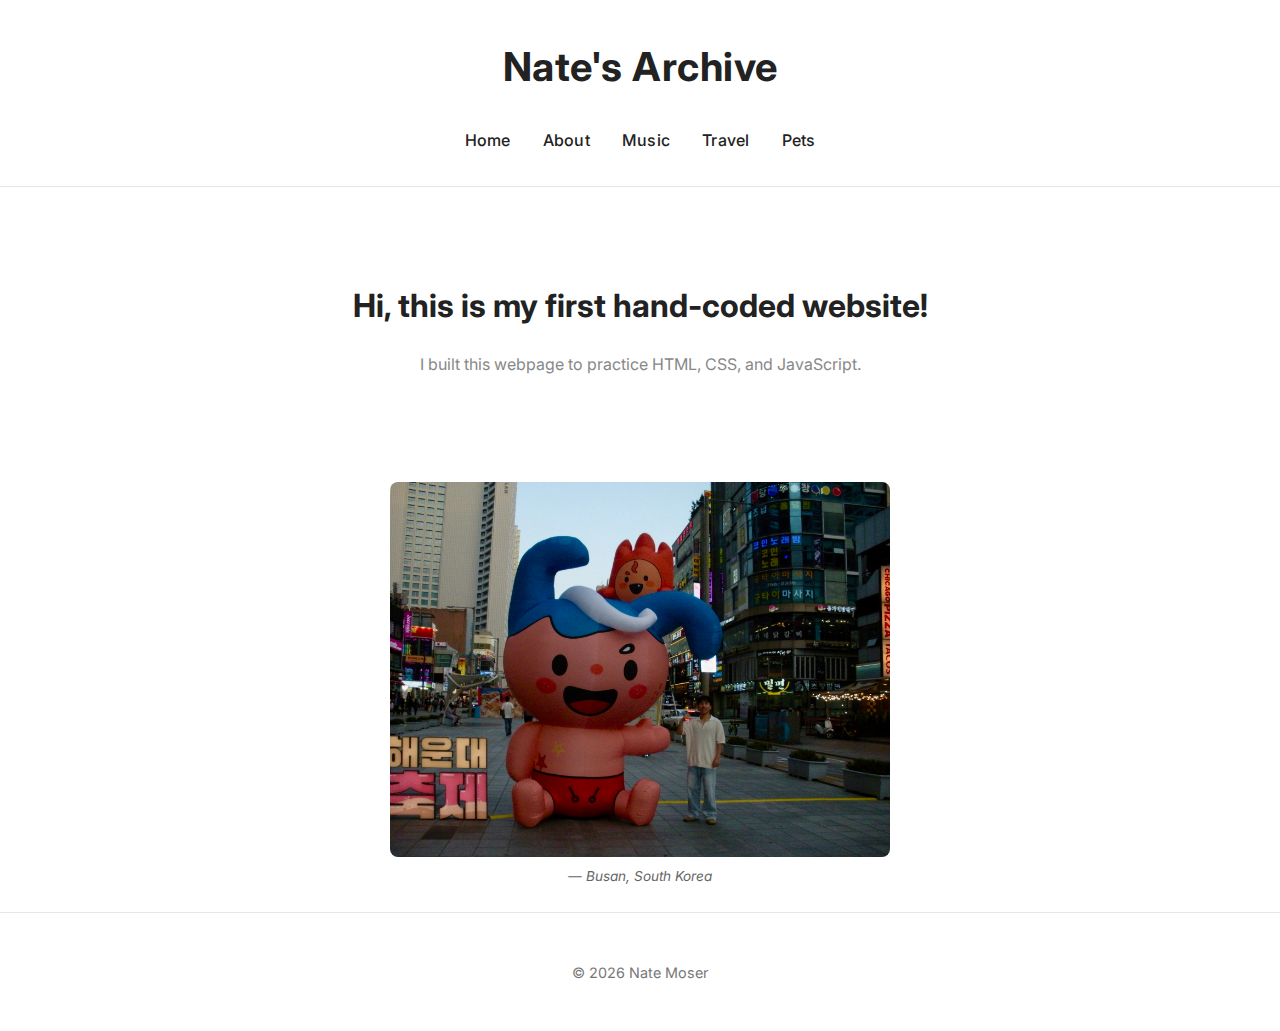
<file: index.html>
<!DOCTYPE html>
<html lang="en">
<head>
  <meta charset="utf-8">
  <meta name="viewport" content="width=device-width, initial-scale=1">
  <title>Home | Nate's Archive</title>

  <!-- Load fonts -->
  <link rel="preconnect" href="https://fonts.googleapis.com">
  <link rel="preconnect" href="https://fonts.gstatic.com" crossorigin>
  <link href="https://fonts.googleapis.com/css2?family=Inter:ital,opsz,wght@0,14..32,100..900;1,14..32,100..900&family=Montserrat:ital,wght@0,100..900;1,100..900&display=swap" rel="stylesheet">
  <link rel="stylesheet" href="styles.css">
</head>

<body class="home">
  <header>
    <h1 class="site-title">Nate's Archive</h1>
    <nav aria-label="Primary">
      <ul>
        <li><a href="index.html" aria-current="page">Home</a></li>   
        <li><a href="about.html">About</a></li>
        <li><a href="music.html">Music</a></li>
        <li><a href="travel.html">Travel</a></li>
        <li><a href="pets.html">Pets</a></li>
      </ul>
    </nav>
  </header>

  <main>
    <section class="intro">
      <h2>Hi, this is my first hand-coded website!</h2>
      <p class="tagline">I built this webpage to practice HTML, CSS, and JavaScript.</p>
    </section>

    <!-- Give the section a heading (can be visually hidden if you don't want to see it) -->
    <section class="image">
      <h2 class="visually-hidden">Homepage Photo</h2>
      <img src="assets/images/me.jpeg" alt="Nate in Busan, South Korea" class="me-img">
      <p class="caption">— Busan, South Korea</p>
    </section>
  </main>

  <footer>
    <p>© <span id="year"></span> Nate Moser</p>
  </footer>

  <script src="scripts.js"></script>
</body>
</html>
</file>
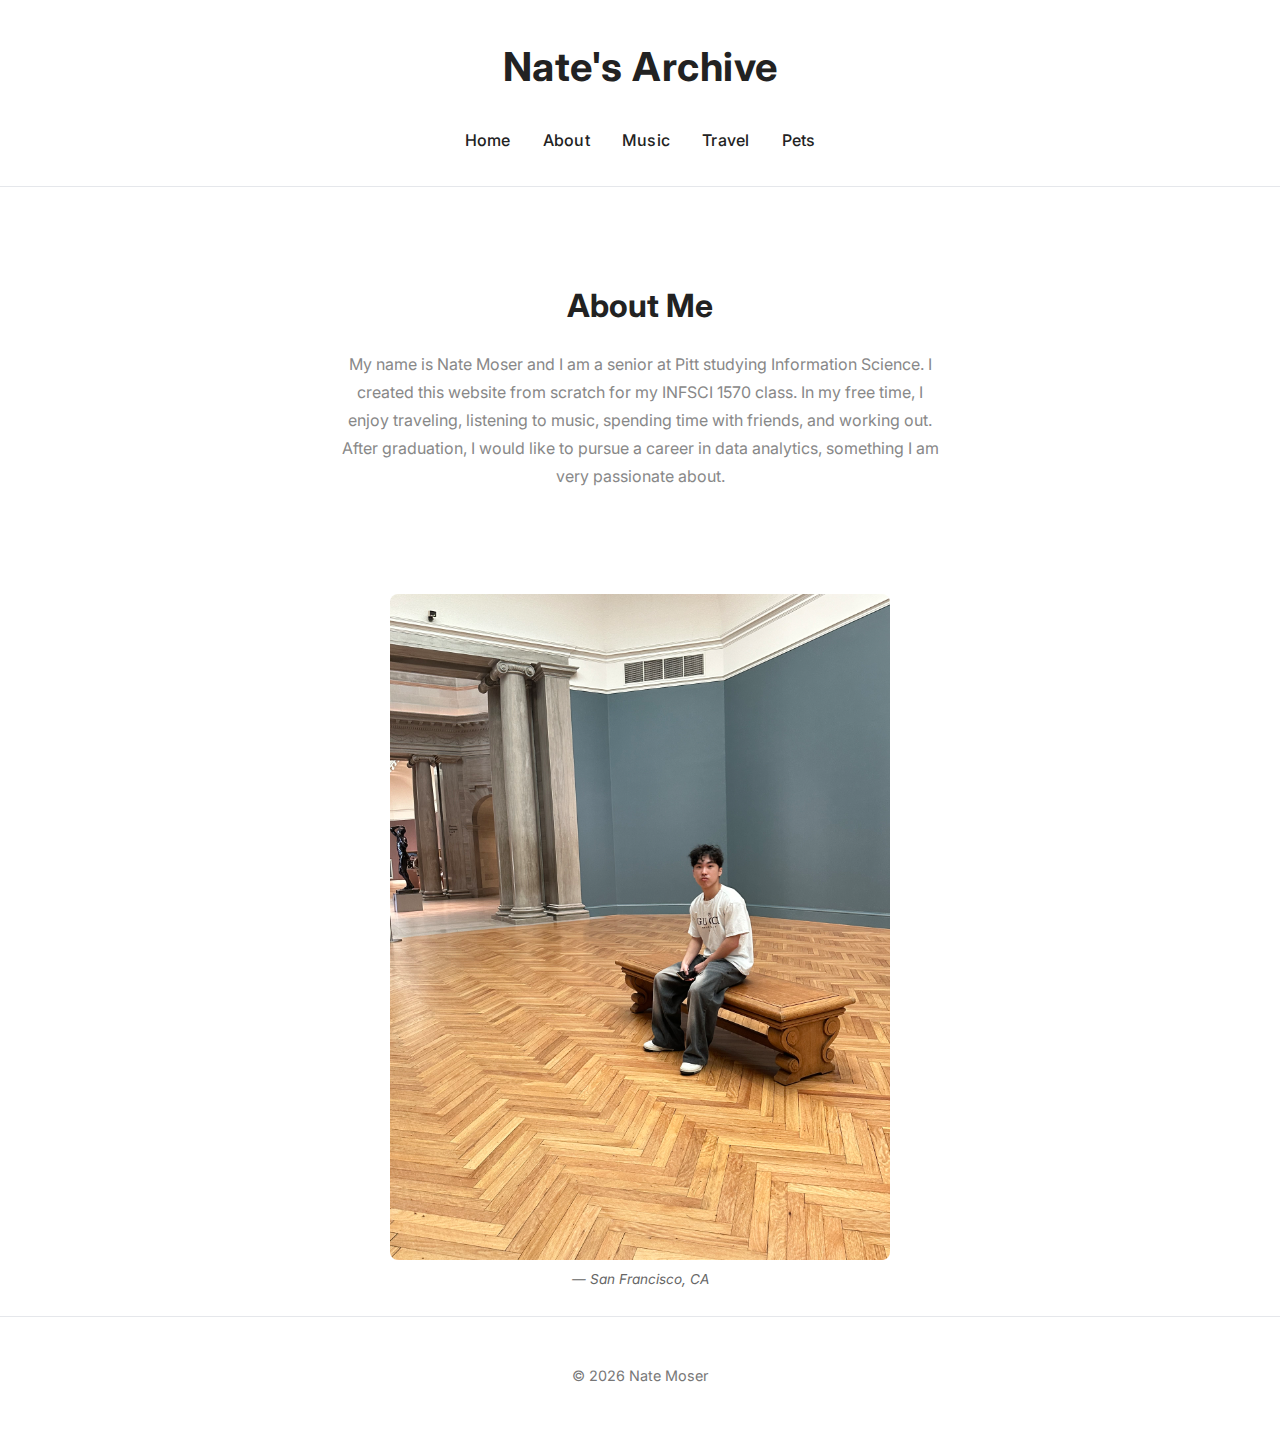
<file: about.html>
<!DOCTYPE html>
<html lang="en">
<head>
  <meta charset="utf-8">
  <meta name="viewport" content="width=device-width, initial-scale=1">
  <title>About | Nate's Archive</title>

  <!-- Load font -->
  <link rel="preconnect" href="https://fonts.googleapis.com">
  <link rel="preconnect" href="https://fonts.gstatic.com" crossorigin>
  <link href="https://fonts.googleapis.com/css2?family=Inter:ital,opsz,wght@0,14..32,100..900;1,14..32,100..900&family=Montserrat:ital,wght@0,100..900;1,100..900&display=swap" rel="stylesheet">
  <link rel="stylesheet" href="styles.css">
</head>

<body class="about">
  <header>
    <h1 class="site-title">Nate's Archive</h1>
    <nav aria-label="Primary">
      <ul>
        <li><a href="index.html">Home</a></li>
        <li><a href="about.html" aria-current="page">About</a></li>
        <li><a href="music.html">Music</a></li>
        <li><a href="travel.html">Travel</a></li>
        <li><a href="pets.html">Pets</a></li>
      </ul>
    </nav>
  </header>

  <main>
    <!-- Intro section -->
    <section class="intro">
      <h2>About Me</h2>
      <p class="tagline">
        My name is Nate Moser and I am a senior at Pitt studying Information Science. 
        I created this website from scratch for my INFSCI 1570 class. 
        In my free time, I enjoy traveling, listening to music, spending time with friends, and working out. 
        After graduation, I would like to pursue a career in data analytics, something I am very passionate about.
      </p>
    </section>

    <!-- Image and caption  -->
    <section class="image">
      <h2 class="visually-hidden">About Page Photo</h2>
      <img src="assets/images/me1.jpg" alt="Nate in San Francisco" class="me-img">
      <p class="caption">— San Francisco, CA</p>
    </section>
  </main>

  <footer>
    <p>© <span id="year"></span> Nate Moser</p>
  </footer>

  <script src="scripts.js"></script>
</body>
</html>
</file>
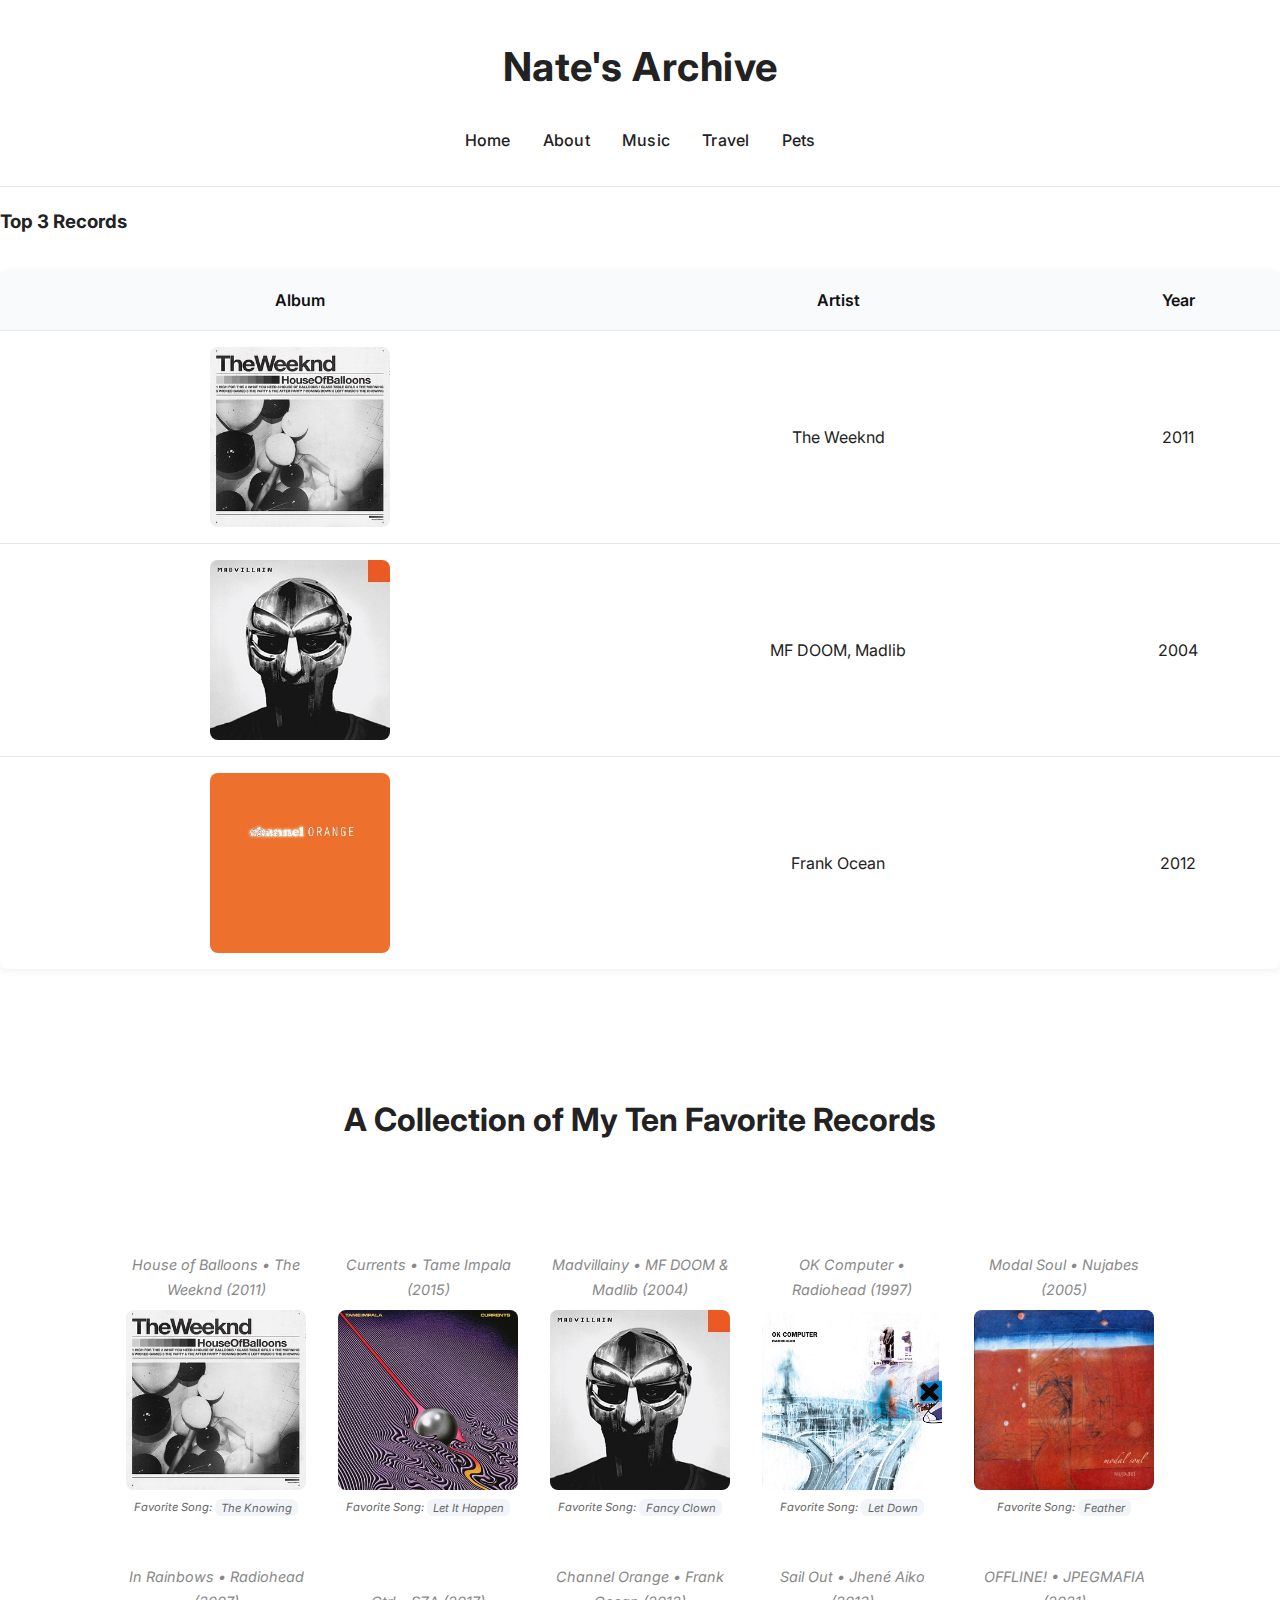
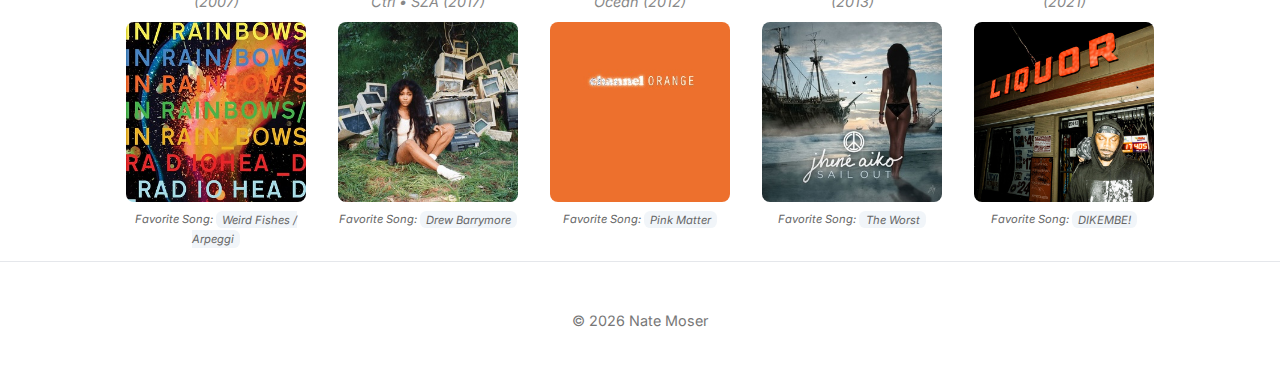
<file: music.html>
<!DOCTYPE html>
<html lang="en">
<head>
  <meta charset="utf-8">
  <meta name="viewport" content="width=device-width, initial-scale=1">
  <title>Music | Nate's Archive</title>

  <!-- Load font -->
  <link rel="preconnect" href="https://fonts.googleapis.com">
  <link rel="preconnect" href="https://fonts.gstatic.com" crossorigin>
  <link href="https://fonts.googleapis.com/css2?family=Inter:ital,opsz,wght@0,14..32,100..900;1,14..32,100..900&family=Montserrat:ital,wght@0,100..900;1,100..900&display=swap" rel="stylesheet">
  <link rel="stylesheet" href="styles.css">
</head>

<body class="music">
  <header>
    <h1 class="site-title">Nate's Archive</h1>
    <nav aria-label="Primary">
      <ul>
        <li><a href="index.html">Home</a></li>
        <li><a href="about.html">About</a></li>
        <li><a href="music.html" aria-current="page">Music</a></li>
        <li><a href="travel.html">Travel</a></li>
        <li><a href="pets.html">Pets</a></li>
      </ul>
    </nav>
  </header>

  <!-- Table -->
  <section aria-label="Top 3 records" class="container">
    <h3>Top 3 Records</h3>
    <table class="table">
      <thead>
        <tr>
          <th>Album</th>
          <th>Artist</th>
          <th>Year</th>
        </tr>
      </thead>
      <tbody>
        <tr>
          <td><img src="assets/images/hob.jpg" alt="House of Balloons album cover" class="me-img table-img"></td>
          <td>The Weeknd</td>
          <td>2011</td>
        </tr>
        <tr>
          <td><img src="assets/images/mfdoom.jpg" alt="Madvillainy album cover" class="me-img table-img"></td>
          <td>MF DOOM, Madlib</td>
          <td>2004</td>
        </tr>
        <tr>
          <td><img src="assets/images/orange.jpg" alt="Channel Orange album cover" class="me-img table-img"></td>
          <td>Frank Ocean</td>
          <td>2012</td>
        </tr>
      </tbody>
    </table>
  </section>

  <main>
    <section class="intro">
      <h2>A Collection of My Ten Favorite Records</h2>
    </section>

    <!-- Albums -->
    <section class="images">
      <h2 class="visually-hidden">Album Gallery</h2>

      <div class="image">
        <p class="tagline">House of Balloons • The Weeknd (2011)</p>
        <img src="assets/images/hob.jpg" alt="House of Balloons cover" class="me-img">
        <p class="caption">Favorite Song: <span class="tag">The Knowing</span></p>
      </div>

      <div class="image">
        <p class="tagline">Currents • Tame Impala (2015)</p>
        <img src="assets/images/tameimpala.jpg" alt="Currents cover" class="me-img">
        <p class="caption">Favorite Song: <span class="tag">Let It Happen</span></p>
      </div>

      <div class="image">
        <p class="tagline">Madvillainy • MF DOOM & Madlib (2004)</p>
        <img src="assets/images/mfdoom.jpg" alt="Madvillainy cover" class="me-img">
        <p class="caption">Favorite Song: <span class="tag">Fancy Clown</span></p>
      </div>

      <div class="image">
        <p class="tagline">OK Computer • Radiohead (1997)</p>
        <img src="assets/images/radiohead.jpg" alt="OK Computer cover" class="me-img">
        <p class="caption">Favorite Song: <span class="tag">Let Down</span></p>
      </div>

      <div class="image">
        <p class="tagline">Modal Soul • Nujabes (2005)</p>
        <img src="assets/images/nuj.jpg" alt="Modal Soul cover" class="me-img">
        <p class="caption">Favorite Song: <span class="tag">Feather</span></p>
      </div>

      <div class="image">
        <p class="tagline">In Rainbows • Radiohead (2007)</p>
        <img src="assets/images/inrainbows.jpg" alt="In Rainbows cover" class="me-img">
        <p class="caption">Favorite Song: <span class="tag">Weird Fishes / Arpeggi</span></p>
      </div>

      <div class="image">
        <p class="tagline">Ctrl • SZA (2017)</p>
        <img src="assets/images/sza.jpg" alt="Ctrl cover" class="me-img">
        <p class="caption">Favorite Song: <span class="tag">Drew Barrymore</span></p>
      </div>

      <div class="image">
        <p class="tagline">Channel Orange • Frank Ocean (2012)</p>
        <img src="assets/images/orange.jpg" alt="Channel Orange cover" class="me-img">
        <p class="caption">Favorite Song: <span class="tag">Pink Matter</span></p>
      </div>

      <div class="image">
        <p class="tagline">Sail Out • Jhené Aiko (2013)</p>
        <img src="assets/images/jhene.jpg" alt="Sail Out cover" class="me-img">
        <p class="caption">Favorite Song: <span class="tag">The Worst</span></p>
      </div>

      <div class="image">
        <p class="tagline">OFFLINE! • JPEGMAFIA (2021)</p>
        <img src="assets/images/peggy.jpeg" alt="OFFLINE! cover" class="me-img">
        <p class="caption">Favorite Song: <span class="tag">DIKEMBE!</span></p>
      </div>
    </section>
  </main>

  <footer>
    <p>© <span id="year"></span> Nate Moser</p>
  </footer>

  <script src="scripts.js"></script>
</body>
</html>
</file>
<file: styles.css>
/* Basic layout */
* {
  box-sizing: border-box;
}

body {
  margin: 0;
  font-family: 'Inter';
  color: #222;
  line-height: 1.75;
  background: #fff;
}

/* Header + navigation */
header {
  text-align: center;
  padding: 2rem 0;
  border-bottom: 1px solid #e5e7eb;
}

.site-title {
  margin: 0;
  font-size: 2.5rem;
  letter-spacing: 1px;
  font-weight: 700;
  letter-spacing:0.5px;
}

nav ul {
  list-style: none;
  padding: 0;
  margin: 1.5rem 0 0;
  display: flex;
  justify-content: center;
  gap: 2rem;
}

nav a {
  text-decoration: none;
  color: #222;
  font-weight: 500;
  padding: 0.25rem 0; 
  letter-spacing: 0.25px;
}

nav a:visited { color:#444; }
nav a:focus-visible { outline:2px solid #0d6efd; outline-offset:4px; }

nav a:hover {
  color: #0d6efd;
}

/* Intro section - Homepage */
body.home .intro {
  text-align: center;
  padding: 4rem 1rem; 
}

body.home .intro h2 {
  font-size: 2rem;
  margin-bottom: 0.5rem;
}

body.home .intro .tagline {
  font-size: 1rem;
  color: #888;
  margin-top: 1rem; 
}

/* Intro section - About */
body.about .intro {
  text-align: center;
  padding: 4rem 1rem; 
}

body.about .intro h2 {
  font-size: 2rem;
  margin-bottom: 0.5rem;
}

body.about .intro .tagline {
  font-size: 1rem;
  max-width: 600px;
  color: #888;
  margin: 1rem auto;
}

/* Intro section - Music */
body.music .intro {
  text-align: center;
  padding: 4rem 1rem;
}

body.music .intro h2 {
  font-size: 2rem;
  margin-bottom: 0.5rem;
}

.images .image .tagline {
  font-size: .9rem;
  font-style: italic;
  color: #888;
  margin: 0 0 .5rem 0;
}

/* Travel */
.travel-gallery{
  columns: 3 280px;
  column-gap: 1.25rem;
  max-width: 1100px;
  margin: 2rem auto 0;
  padding: 0 1rem;
}

.travel-photo{
  break-inside: avoid;
  display: inline-block;
  width: 100%;
  margin: 0 0 1.25rem 0;
  text-align: center;            
}

.travel-photo img{
  width: 100%;
  height: auto;
  display: block;
  border-radius: 10px;
  transition: transform .18s ease, box-shadow .18s ease;
  cursor: zoom-in;                
}

.travel-photo img:hover{
  transform: scale(1.015);
  box-shadow: 0 8px 24px rgba(0,0,0,.12);
}

.caption{
  margin-top: 0.5rem;
  font-size: 0.85rem;
  font-style: italic;
  color: #666;
  text-align: center;             
}

/* Intro section - Travel */
body.travel .intro{
  text-align: center;
  padding: 4rem 1rem;
}
body.travel .intro h2{ font-size: 2rem; margin-bottom: .5rem; }
body.travel .intro .tagline{ color:#888; }

.travel-photo img{ aspect-ratio: 4 / 3; object-fit: cover; }

/* Image + caption section - Homepage */
.image {
  max-width: 500px;
  margin: 1.5rem auto;
  text-align: center;
}

.me-img {
  display: block;
  width: 100%;
  border-radius: 8px;
}

.caption {
  margin-top: 0.5rem;
  font-size: 0.85rem;
  font-style: italic;
  color: #666;
}

/* Image + caption section - About */
.image {
  max-width: 500px;
  margin: 1.5rem auto;
  text-align: center;
}

.me-img {
  display: block;
  width: 100%;
  border-radius: 8px;
}

.caption {
  margin-top: 0.5rem;
  font-size: 0.85rem;
  font-style: italic;
  color: #666;
}

/* Image + caption section - Music */
.images {
  display: flex;
  justify-content: center;
  gap: 2rem;
  flex-wrap: wrap;
  margin: 2rem auto 0;
  max-width: 1100px;
}

.images .image {
  width: 180px;        
  text-align: center;
  margin: 0;           
}

.images .image .caption {
  margin-top: .5rem;
  font-size: .7rem;
  font-style: italic;
  color: #666;
}

/* Footer */
footer {
  border-top: 1px solid #e5e7eb;
  text-align: center;
  padding: 2rem 0;
  font-size: 0.9rem;
  color: #777;
}

/* Lightbox */
.lightbox{
  position: fixed; inset:0; background: rgba(0,0,0,.8);
  display:none; align-items:center; justify-content:center;
  padding:2rem; z-index:9999;
}
.lightbox.open{ display:flex; }
.lightbox img{
  max-width: min(92vw,1100px);
  max-height: 80vh;
  border-radius: 12px;
  display:block;
}
.lightbox p{ color:#eee; margin-top:.75rem; text-align:center; font-style:italic; }
.lightbox-close{
  position:absolute; top:14px; right:16px;
  background:transparent; border:0; color:#fff;
  font-size:2rem; line-height:1; cursor:pointer;
}

/* Fix images on music tab */

.images .image {
  width: 180px;        
  text-align: center;
  margin: 0; 
  display: flex;              
  flex-direction: column;     
  justify-content: flex-start;
  min-height: 280px;
}          
.images .image .tagline {
  min-height: 3.5em;          
  display: flex;
  align-items: flex-end;      
  justify-content: center;    
  text-align: center;
}

/* Intro section - Pets */
body.pets .intro {
  text-align: center;
  padding: 4rem 1rem;
}
body.pets .intro h2 { font-size: 2rem; margin-bottom: .5rem; }
body.pets .intro .tagline { color: #888; }

/* Pets gallery */
.pet-gallery {
  display: flex;
  justify-content: center;
  flex-wrap: wrap;
  gap: 2rem;
  max-width: 1100px;
  margin: 2rem auto;
  padding: 0 1rem;
}

.pet-card {
  width: 220px;
  text-align: center;
}

.pet-card img {
  width: 100%;
  height: 220px;      
  object-fit: cover;   
  border-radius: 10px;
  display: block;
}

.pet-card .caption {
  margin-top: .5rem;
  font-size: .9rem;
  color: #555;
}

/* More music additions*/

/* Span */
.tag { padding: .1rem .4rem; border-radius: .4rem; background:#f1f5f9; }

/* Table layout */
.table {
  width: 100%;
  border-collapse: collapse;
  margin: 2rem auto;
  background: #fff;
  border-radius: 8px;
  overflow: hidden;
  box-shadow: 0 2px 8px rgba(0,0,0,.06);
}

.table th,
.table td {
  padding: 1rem;
  border-bottom: 1px solid #e5e7eb;
  text-align: center;
  vertical-align: middle;
}

.table thead th {
  background: #f8fafc;
  font-weight: 600;
  color: #111;
}

.table tbody tr:last-child td {
  border-bottom: none;
}

.table-img {
  width: 180px;   
  height: 180px;
  object-fit: cover;
  border-radius: 8px;
  display: block;
  margin: 0 auto;
}

/* Hide visually but keep accessible for readers */

.visually-hidden {
  position: absolute !important;
  width: 1px;
  height: 1px;
  padding: 0;
  margin: -1px;
  overflow: hidden;
  white-space: nowrap;
  border: 0;
  clip-path: inset(50%);
}
</file>
